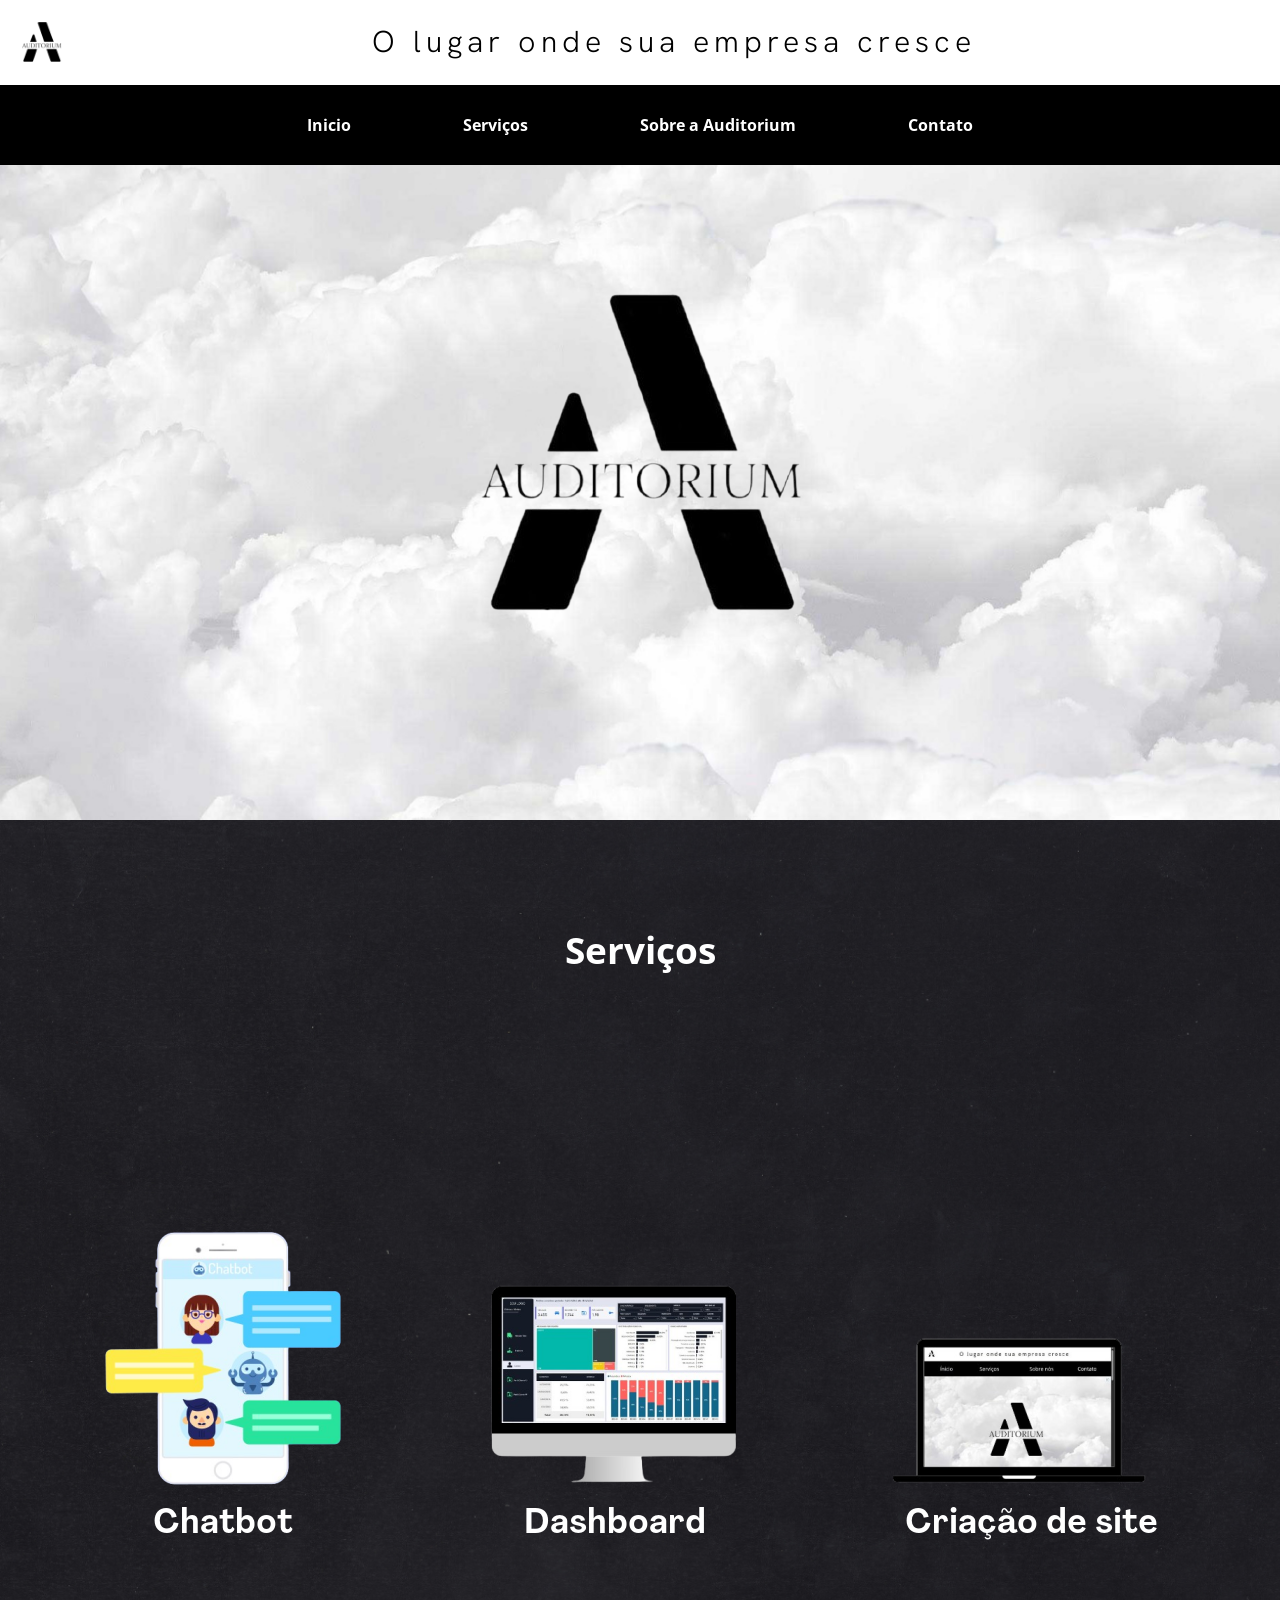
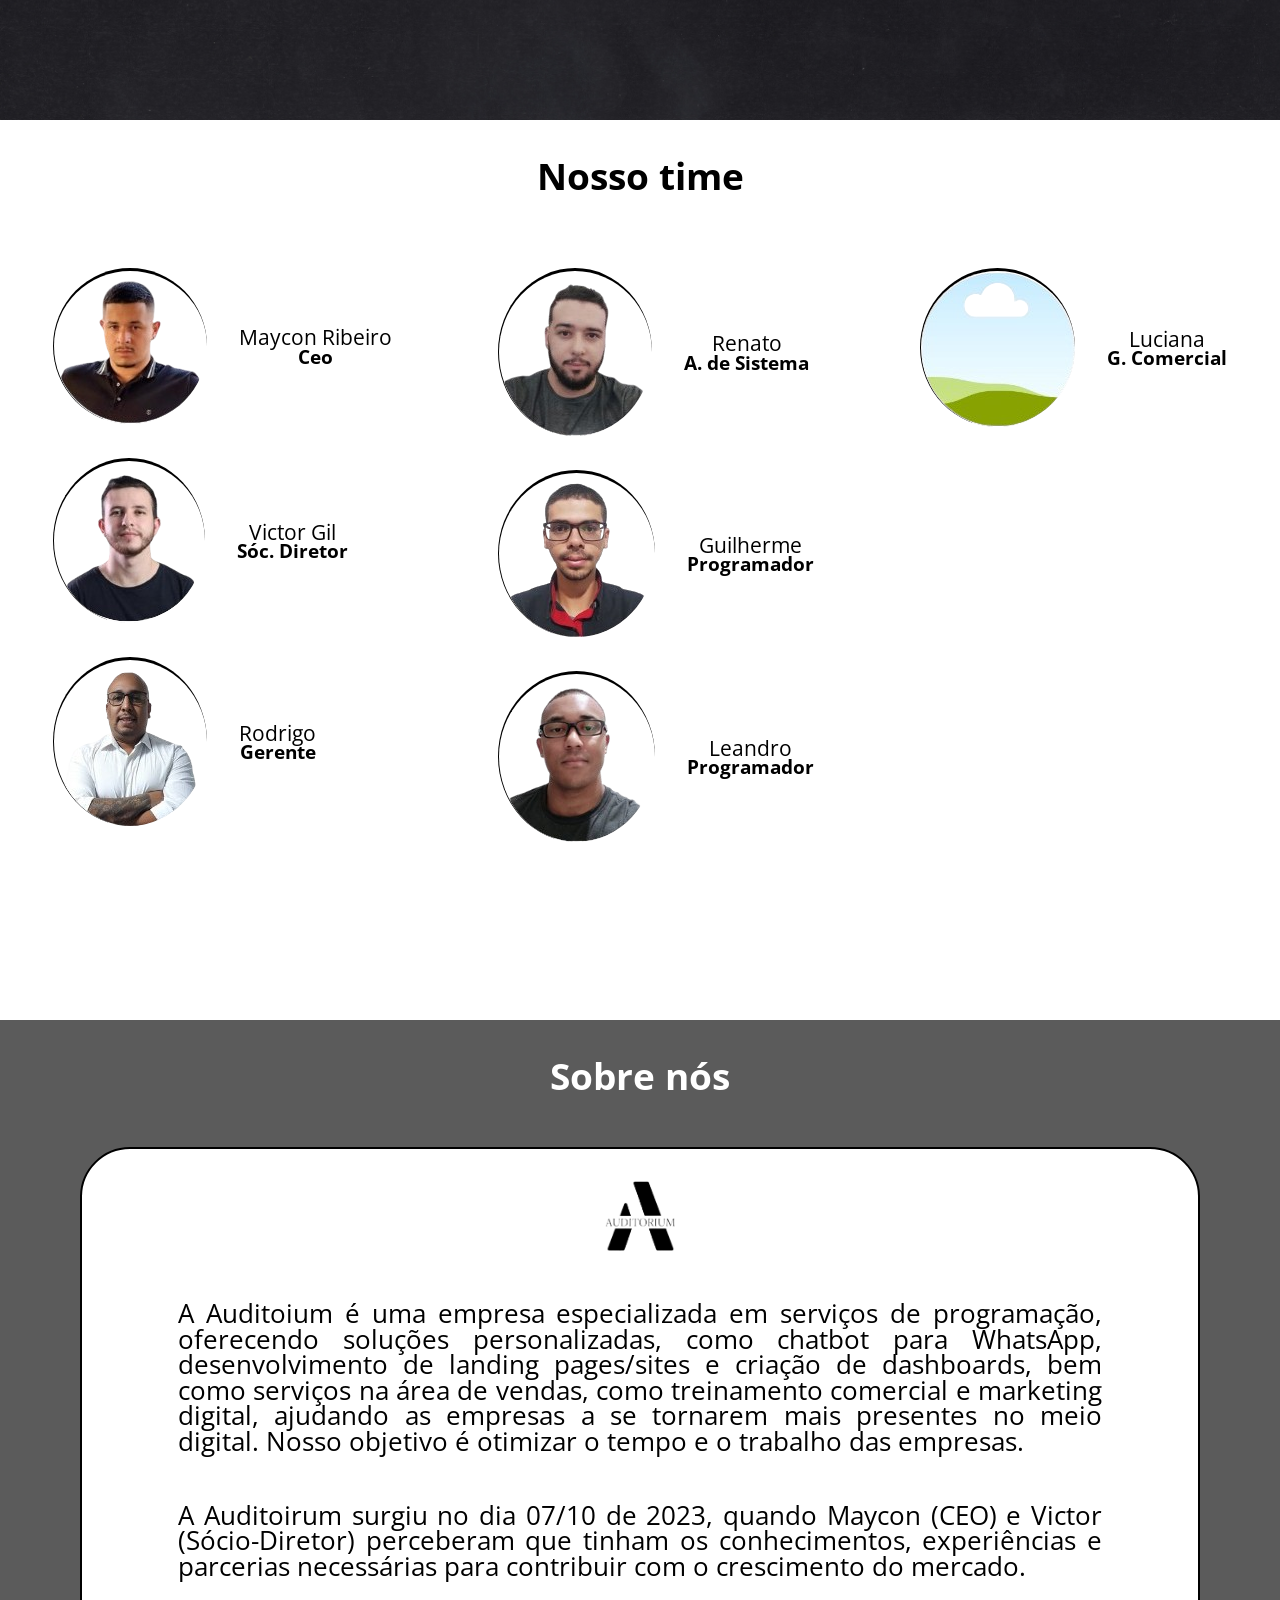
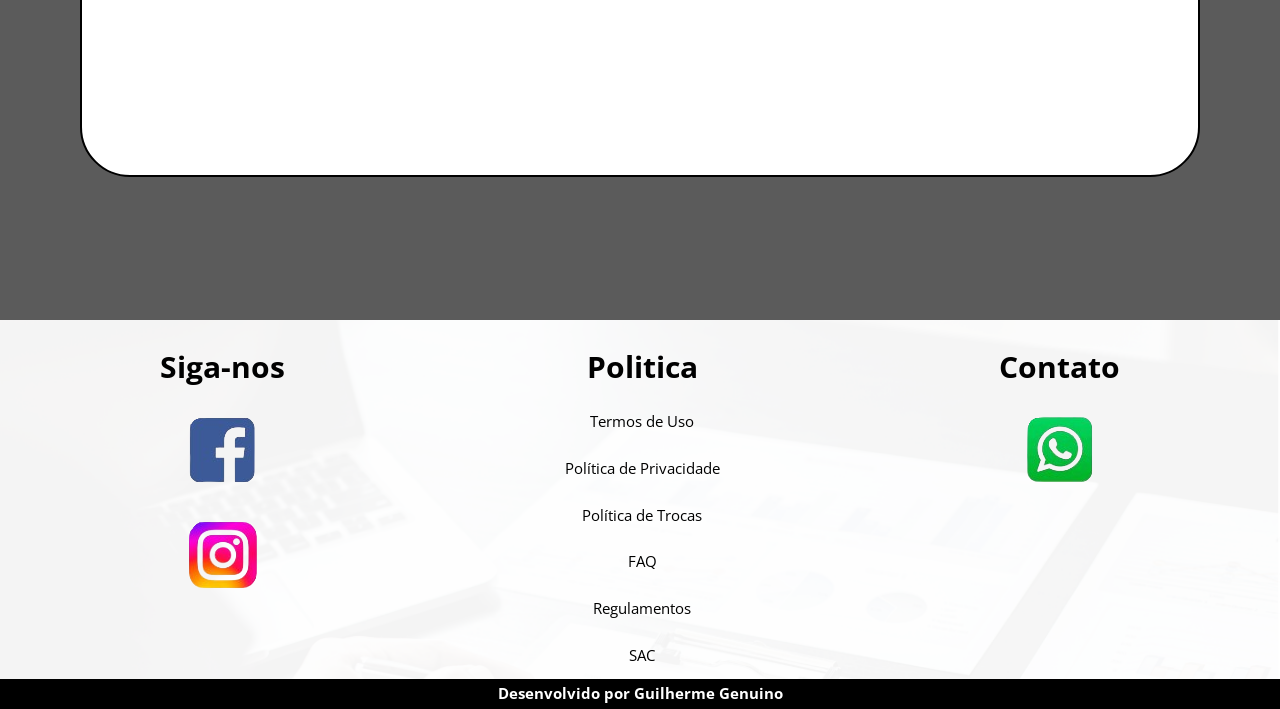
<file: index.html>
<!DOCTYPE html>
<html lang="pt-br">

<head>
    <meta charset="UTF-8">
    <meta name="viewport" content="width=device-width, initial-scale=1.0">
    <title>Auditorium</title>
    <link rel="preconnect" href="https://fonts.googleapis.com">
    <link rel="preconnect" href="https://fonts.gstatic.com" crossorigin>
    <link
        href="https://fonts.googleapis.com/css2?family=Hanken+Grotesk:ital,wght@0,100..900;1,100..900&family=Open+Sans:ital,wght@0,300..800;1,300..800&display=swap"
        rel="stylesheet">
    <link rel="icon" href="img/Logo PNG.png">
    <link rel="stylesheet" href="./introduction.css">
    <link rel="stylesheet" href="./cabecalho.css">
    <link rel="stylesheet" href="./sessao-logo.css">
    <link rel="stylesheet" href="./servicos.css">
    <link rel="stylesheet" href="./equipe.css">
    <link rel="stylesheet" href="./sobre_nos.css">
    <link rel="stylesheet" href="./footer.css">
    <link rel="stylesheet" href="./reset.css">
</head>

<body>
    <section class="introduction" id="introduction">
        <img src="img/Logo.png" alt="Logo-Auditorium" class="Logo-introduction">
        <div class="titulo-introduction__div">
            <h1 class="titulo-introduction">O lugar onde sua empresa cresce</h1>
        </div>
    </section>
    <header class="cabecalho" id="cabecalho">
        <nav class="cabecalho__menu">
            <a class="cabecalho__menu__link" href="#introduction">Inicio</a>
            <a class="cabecalho__menu__link" href="#servicos">Serviços</a>
            <a class="cabecalho__menu__link" href="#sobre_nos">Sobre a Auditorium</a>
            <a class="cabecalho__menu__link" href="#footer">Contato</a>
        </nav>
    </header>
    <section class="sessao-logo" id="abertura">
        <img src="img/Logo PNG.png" alt="Logo Auditorium abertura" class="logo-abertura">
    </section>
    <section class="servicos" id="servicos">
        <h2 class="titulo-servicos">Serviços</h2>
        <div class="servicos-opcoes">
            <div class="servicos-opcoes__chatbot ajust-items">
                <picture>
                    <source srcset="img/servicos/servicos-520px/Icone-chatbot.png" media="(max-width: 520px)">
                    <img src="img/servicos/Icone-chatbot.png" alt="icone chatbot">
                </picture>
                <h3 class="nome-items-servicos">Chatbot</h3>
            </div>
            <div class="servicos-opcoes__dashboard ajust-items">
                <picture>
                    <source srcset="img/servicos/servicos-520px/icone-dashboard.png" media="(max-width: 520px)">
                    <img src="img/servicos/icone-dashboard.png" alt="icone dashboard" class="icone-dashboard">
                </picture>
                <h3 class="nome-items-servicos">Dashboard</h3>
            </div>
            <div class="servicos-opcoes__site ajust-items">
                <picture>
                    <source srcset="img/servicos/servicos-520px/icone-site.png" media="(max-width: 520px)">
                    <img src="img/servicos/icone-site.png" alt="icone site" class="icone-site">
                </picture>
                <h3 class="nome-items-servicos">Criação de site</h3>
            </div>
        </div>
    </section>
    <section class="equipe" id="equipe">
        <h2 class="titulo-equipe">Nosso time</h2>
        <div class="box-equipe">
            <div class="box-membros_categoria">
                <div class="box-membros_equipe">
                    <picture>
                        <source srcset="img/Equipe/equipe-520px/MayconRibeiro.png" media="(max-width: 520px)">
                        <img src="img/Equipe/Maycon Ribeiro.png" alt="membro de equipe Maycon Ribeiro"
                            class="imagem-membro">
                    </picture>
                    <div class="box_textos-apresentacao_membros">
                        <h4 class="nome_membros">Maycon Ribeiro</h4>
                        <p class="funcao_membros">Ceo</p>
                    </div>
                </div>
                <div class="box-membros_equipe">
                    <picture>
                        <source srcset="img/Equipe/equipe-520px/Victor.png" media="(max-width: 520px)">
                        <img src="img/Equipe/Victor.png" alt="membro de equipe Victor" class="imagem-membro">
                    </picture>
                    <div class="box_textos-apresentacao_membros">
                        <h4 class="nome_membros">Victor Gil</h4>
                        <p class="funcao_membros">Sóc. Diretor</p>
                    </div>
                </div>
                <div class="box-membros_equipe">
                    <picture>
                        <source srcset="img/Equipe/equipe-520px/Rodrigo.png" media="(max-width: 520px)">
                        <img src="img/Equipe/Rodrigo.png" alt="membro de equipe Rodrigo" class="imagem-membro">
                    </picture>
                    <div class="box_textos-apresentacao_membros">
                        <h4 class="nome_membros">Rodrigo</h4>
                        <p class="funcao_membros">Gerente</p>
                    </div>
                </div>
            </div>
            <div class="box-membros_categoria">
                <div class="box-membros_equipe">
                    <picture>
                        <source srcset="img/Equipe/equipe-520px/Renato.png" media="(max-width: 520px)">
                        <img src="img/Equipe/Renato.png" alt="membro de equipe Renato" class="imagem-membro">
                    </picture>
                    <div class="box_textos-apresentacao_membros">
                        <h4 class="nome_membros">Renato</h4>
                        <p class="funcao_membros">A. de Sistema</p>
                    </div>
                </div>
                <div class="box-membros_equipe">
                    <picture>
                        <source srcset="img/Equipe/equipe-520px/Guilherme.png" media="(max-width: 520px)">
                        <img src="img/Equipe/Guilherme.png" alt="membro de equipe Guilherme" class="imagem-membro">
                    </picture>
                    <div class="box_textos-apresentacao_membros">
                        <h4 class="nome_membros">Guilherme</h4>
                        <p class="funcao_membros">Programador</p>
                    </div>
                </div>
                <div class="box-membros_equipe">
                    <picture>
                        <source srcset="img/Equipe/equipe-520px/Leandro.png" media="(max-width: 520px)">
                        <img src="img/Equipe/Leandro.png" alt="membro de equipe Leandro" class="imagem-membro">
                    </picture>
                    <div class="box_textos-apresentacao_membros">
                        <h4 class="nome_membros">Leandro</h4>
                        <p class="funcao_membros">Programador</p>
                    </div>
                </div>
            </div>
            <div class="box-membros_categoria">
                <div class="box-membros_equipe">
                    <picture>
                        <source srcset="img/Equipe/equipe-520px/Luciana.png" media="(max-width: 520px)">
                        <img src="img/Equipe/Luciana.png" alt="membro de equipe Luciana" class="imagem-membro">
                    </picture>
                    <div class="box_textos-apresentacao_membros">
                        <h4 class="nome_membros">Luciana</h4>
                        <p class="funcao_membros">G. Comercial</p>
                    </div>
                </div>
            </div>
        </div>
    </section>

    <section class="sobre_nos" id="sobre_nos">
        <h2 class="titulo-sobre_nos">Sobre nós</h2>
        <div class="apresentacao">
            <img src="img/Logo PNG.png" alt="logo auditorium" class="logo-apresentacao">
            <div class="textos_da_apresentacao">
                <p class="texto_apresentacao">A Auditoium é uma empresa especializada em serviços de programação,
                    oferecendo soluções personalizadas, como chatbot para WhatsApp, desenvolvimento de landing
                    pages/sites e criação de dashboards, bem como serviços na área de vendas, como treinamento comercial
                    e marketing digital, ajudando as empresas a se tornarem mais presentes no meio digital. Nosso
                    objetivo é otimizar o tempo e o trabalho das empresas.</p><br><br><br>
                <p class="texto_apresentacao">A Auditoirum surgiu no dia 07/10 de 2023, quando Maycon (CEO) e Victor
                    (Sócio-Diretor) perceberam que tinham os conhecimentos, experiências e parcerias necessárias para
                    contribuir com o crescimento do mercado.</p>
            </div>
        </div>
    </section>
    <section class="footer" id="footer">
        <div class="footer-siga_nos">
            <h3 class="footer-titulos">Siga-nos</h3>
            <a href="#">
                <picture>
                    <source srcset="img/footer/icone-520px/icone-facebook.png" media="(max-width: 520px)">
                    <img src="img/footer/icone-facebook.png" alt="Siga nos no facebook">
                </picture>
            </a>
            <a href="https://www.instagram.com/auditoriumcorp/">
                <picture>
                    <source srcset="img/footer/icone-520px/icone-instagram.png" media="(max-width: 520px)">
                    <img src="img/footer/icone-instagram.png" alt="Siga nos no Instagram">
                </picture>
            </a>
        </div>
        <div class="footer-politica">
            <h3 class="footer-titulos">Politica</h3>
            <a href="#" class="footer-opcoes">Termos de Uso</a>
            <a href="#" class="footer-opcoes">Política de Privacidade</a>
            <a href="#" class="footer-opcoes">Política de Trocas</a>
            <a href="#" class="footer-opcoes">FAQ</a>
            <a href="#" class="footer-opcoes">Regulamentos</a>
            <a href="#" class="footer-opcoes">SAC</a>
        </div>
        <div class="footer-contato">
            <h3 class="footer-titulos">Contato</h3>
            <a href="#">
                <picture>
                    <source srcset="img/footer/icone-520px/icone-whatsapp.png" media="(max-width: 520px)">
                    <img src="img/footer/icone-whatsapp.png">
                </picture>
            </a>
        </div>
    </section>
    <section class="Desenvolvido">
        <h3 class="texto-desenvolvido">Desenvolvido por Guilherme Genuino</h3>
    </section>
    <script src="js.js"></script>
</body>
<script>
    // Função para rolar suavemente até a seção alvo
    function scrollToSection(targetId) {
        const targetSection = document.querySelector(targetId);
        if (targetSection) {
            window.scrollTo({
                top: targetSection.offsetTop,
                behavior: 'smooth'
            });
        }
    }

    // Adiciona um evento de clique a todos os links de navegação
    document.querySelectorAll('nav a').forEach(link => {
        link.addEventListener('click', function (event) {
            event.preventDefault(); // Evita o comportamento padrão do link
            const targetId = this.getAttribute('href'); // Obtém o ID da seção alvo
            scrollToSection(targetId); // Rola até a seção alvo
        });
    });
</script>

</html>
</file>
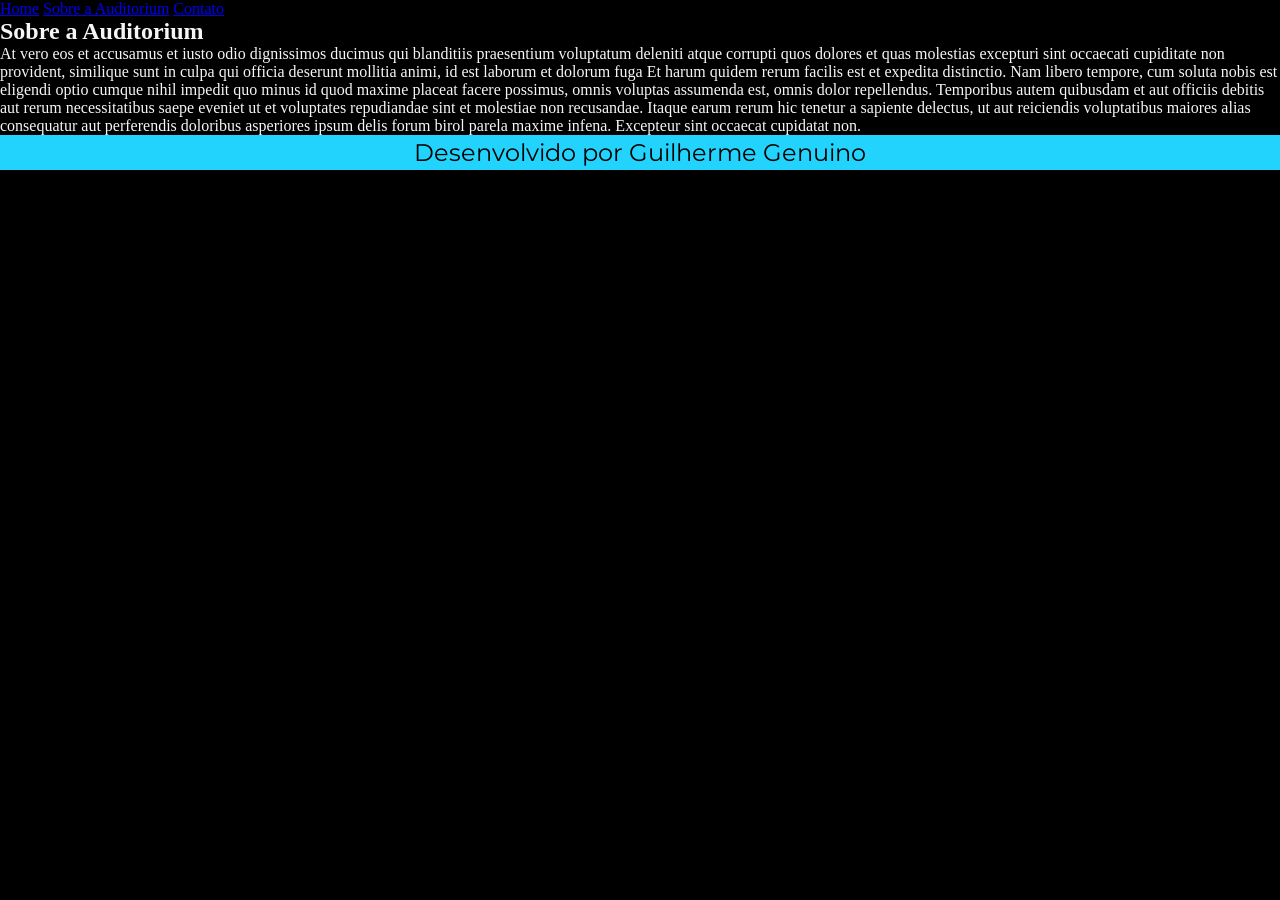
<file: about.html>
<!DOCTYPE html>
<html lang="pt-br">
<head>
    <meta charset="UTF-8">
    <meta name="viewport" content="width=device-width, initial-scale=1.0">
    <title>Sobre a Auditorium</title>
    <link rel="stylesheet" href="./style/style.css">
</head>
<body>
    <header class="cabecalho">
        <nav class="cabecalho__menu">
            <a class="cabecalho__menu__link" href="index.html">Home</a>
            <a class="cabecalho__menu__link" href="about.html">Sobre a Auditorium</a>
            <a class="cabecalho__menu__link" href="curriculum.html">Contato</a>
        </nav>
    </header>
   <main class="apresentacao">
        <section class="apresentacao__conteudo">
            <h1 class="apresentacao__conteudo__titulo">
                Sobre a Auditorium
            </h1>
            <p1 class="apresentacao__conteudo__texto">At vero eos et accusamus et iusto odio dignissimos ducimus qui blanditiis praesentium voluptatum deleniti atque corrupti quos dolores et quas molestias excepturi sint occaecati cupiditate non provident, similique sunt in culpa qui officia deserunt mollitia animi, id est laborum et dolorum fuga</p1>
            <p1 class="apresentacao__conteudo__texto">Et harum quidem rerum facilis est et expedita distinctio. Nam libero tempore, cum soluta nobis est eligendi optio cumque nihil impedit quo minus id quod maxime placeat facere possimus, omnis voluptas assumenda est, omnis dolor repellendus. Temporibus autem quibusdam et aut officiis debitis aut rerum necessitatibus saepe eveniet ut et voluptates repudiandae sint et molestiae non recusandae. Itaque earum rerum hic tenetur a sapiente delectus, ut aut reiciendis voluptatibus maiores alias consequatur aut perferendis doloribus asperiores ipsum delis forum birol parela maxime infena. Excepteur sint occaecat cupidatat non.</p1>
        </section>
        <!--<img class="imagemMinha" src="./assets/guilherme.jpg">-->
   </main>
   <footer class="rodape">
    <p>Desenvolvido por Guilherme Genuino</p>
</footer>
</body>
</html>
</file>
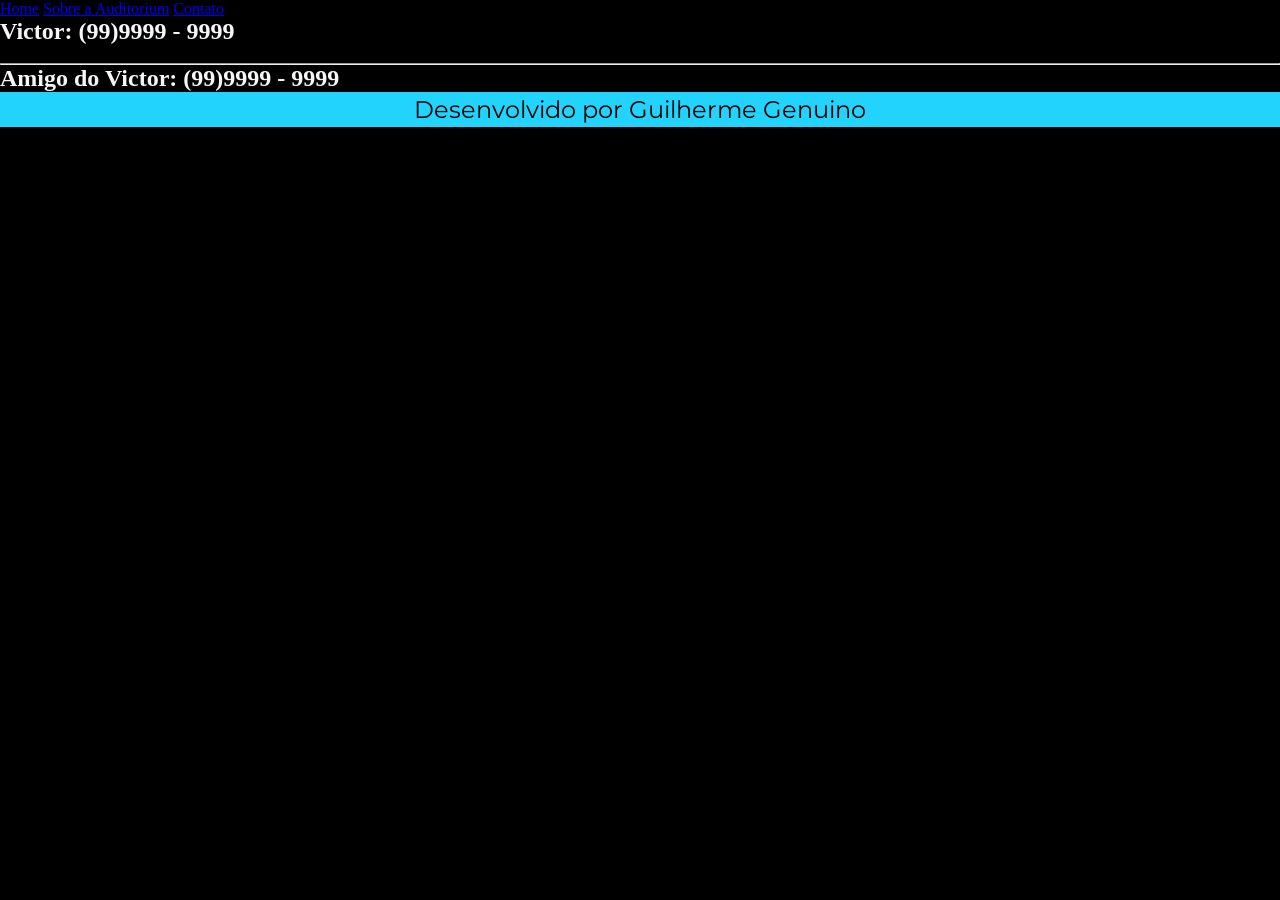
<file: curriculum.html>
<!DOCTYPE html>
<html lang="pt-br">
<head>
    <meta charset="UTF-8">
    <meta name="viewport" content="width=device-width, initial-scale=1.0">
    <title>Contato</title>
    <link rel="stylesheet" href="./style/style.css">
</head>
<body>
    <header class="cabecalho">
        <nav class="cabecalho__menu">
            <a class="cabecalho__menu__link" href="index.html">Home</a>
            <a class="cabecalho__menu__link" href="about.html">Sobre a Auditorium</a>
            <a class="cabecalho__menu__link" href="curriculum.html">Contato</a>
        </nav>
    </header>
   <main>
        <section class="cabecalho_curriculo">
            <div class="cabecalho_curriculo_nome">
                <h1 class="name">Victor: (99)9999 - 9999</h1>
                <br>
              <!-- <p1 class="contato">Contato: (18) 99671-6235</p1><br>
                <p1 class="contato">Email: guilhermegenuino@outlook.com</p1><br>
                <p1 class="contato">Presidente Prudente, SP</p1>
             </div>
                <img class="imagemGenuino" src="./assets/guilherme.jpg">-->
        </section>
        <hr class="linha"/>
        <section class="main_curriculum">
            <h1 class="name">Amigo do Victor: (99)9999 - 9999</h1>
        </section>
   </main>
   <footer class="rodape">
    <p>Desenvolvido por Guilherme Genuino</p>
</footer>
</body>
</html>
</file>
<file: introduction.css>
.introduction {
    padding: 0.5em;
    display: flex;
    align-items: center;
    position: static;
}

.Logo-introduction {
    height: 40px;
    width: 40px;
    margin: 0.9em;
}

.titulo-introduction {
    text-align: center;
    font-family: "Hanken Grotesk", sans-serif;
    font-size: 30.3px;
    font-weight: 300;
    letter-spacing: 5px;
}

.titulo-introduction__div {
    width: 100%;
}

@media screen and (max-width: 520px) {
    .titulo-introduction {
        font-family: "Hanken Grotesk", sans-serif;
        font-size: 20px;
        font-weight: 300;
        letter-spacing: 1px;
    }
    .Logo-introduction {
        height: 20px;
        width: 20px;
        margin: 0.4em;
    }
}
</file>
<file: cabecalho.css>
.cabecalho {
    background-color: black;
    padding: 2em 4em 2em 4em;
    font-family: "Open Sans", sans-serif;
    width: 100vw;
}

.cabecalho__menu {
    display: flex;
    color: white;
    gap: 7em;
    font-weight: 700;
    justify-content: center;
}

.cabecalho__menu__link:hover {
    color: #dbdadc;
}

@media screen and (max-width: 520px) {
    .cabecalho {
        padding: 0.5em 1em 0.5em 1em;
        font-size: 12px;
    }
    .cabecalho__menu {
        gap: 2em;
        font-weight: 400;
        align-items: center;
    }
}
</file>
<file: sessao-logo.css>
.sessao-logo {
    background-image: url('img/background-abertura.png');
    background-repeat: no-repeat;
    background-size: cover;
    display: flex;
    align-items: center;
    justify-content: center;
    height: calc(100vh - 164.8PX)
}

@media screen and (max-width: 520px) {
    .sessao-logo {
        height: calc(100vh - 72px)
    }
}
</file>
<file: servicos.css>
@font-face {
    font-family: Agrandir;
    src: url('./Agrandir-fonte/Agrandir-TextBold.otf') format('truetype');
}

.servicos {
    background-image: url('img/background-servicos.png');
    background-image: url('img/background-servicos-black.png');
    background-repeat: no-repeat;
    background-size: cover;
    height: 100vh;
    display: flex;
    flex-direction: column;
    justify-content: space-between;
}

.titulo-servicos {
    color: white;
    padding: 3em 0 2em 0;
    text-align: center;
    font-family: "Open Sans", sans-serif;
    font-weight: 700;
    font-size: 37px;
}

.servicos-opcoes {
    margin: 0em 2em 10em 2em;
    display: flex;
    justify-content: space-around;
}

.nome-items-servicos {
    font-family: Agrandir, sans-serif;
    font-size: 35.6px;
    color: white;
    text-align: center;
    margin: 0.5em;
}

.ajust-items {
    display: flex;
    justify-content: flex-end;
    flex-direction: column;
}


@media screen and (max-width: 520px) {
    .servicos-opcoes {
        height: 80vh;
        margin: 1em;
        justify-content: space-around;
        flex-direction: column;
    }

    .servico {
        height: auto;
    }

    .titulo-servicos {
        color: white;
        padding: 1em 0 1em 0;
        text-align: center;
        font-family: "Open Sans", sans-serif;
        font-weight: 700;
        font-size: 30px;
    }

    .ajust-items {
        align-items: center;
    }
    .nome-items-servicos {
        font-size: 25px;
    }
}
</file>
<file: equipe.css>
.equipe {
    font-family: "Open Sans", sans-serif;
    padding-bottom: 5em;
    height: 100vh;
}

.titulo-equipe {
    color: black;
    padding: 1em 0 2em 0;
    text-align: center;
    font-weight: 700;
    font-size: 37px;
}

.box-equipe {
    display: flex;
    justify-content: space-around;
}

.box-membros_equipe {
    display: flex;
    align-items: center;
    gap: 2em;
    text-align: center;
}

.nome_membros {
    font-size: 20.8px;
}

.funcao_membros {
    font-size: 19.1px;
    font-weight: bold;
    text-align: center;
}

.imagem-membro {
    border-radius: 100%;
    border-bottom: 0 solid white;
    border-right: 0 solid white;
    border-top: 0.2rem solid black;
    border-left: 0.1rem solid black;

}

.box-membros_categoria {
    display: flex;
    flex-direction: column;
    gap: 2em;
}

@media screen and (max-width: 520px) {
    .titulo-equipe {
        padding: 0.5em 0 1em 0;
        text-align: center;
        font-weight: 700;
        font-size: 30px;
    }

    .box-equipe {
        flex-direction: column;
        height: 80vh;
    }

    .box-membros_equipe {
        flex-direction: column;
    }

    .box-membros_categoria {
        display: flex;
        align-items: center;
        justify-content: space-around;
        flex-direction: row;
        gap: 2em;
    }

    .funcao_membros {
        font-size: 12px;
    }

    .nome_membros {
        font-size: 14px;
    }

}
</file>
<file: sobre_nos.css>
.sobre_nos {
    background-color: #5B5B5B;
    display: flex;
    flex-direction: column;
    align-items: center;
    text-align: center;
    font-family: "Open Sans", sans-serif;
    height: 100vh;
}

.titulo-sobre_nos {
    color: white;
    padding: 1em 0 1em 0;
    text-align: center;
    font-weight: 700;
    font-size: 37px;
}

.apresentacao {
    margin: 1em 5em 4em 5em;
    padding: 2em 2em 2em 2em;
    background-color: white;
    border: 2px solid black;
    border-radius: 50px;
    height: 70vh;
}

.logo-apresentacao {
    height: 70px;
    width: 70px;
}

.texto_apresentacao {
    font-weight: 400;
    font-size: 25.6px;
    text-align: justify;
}

.textos_da_apresentacao {
margin: 3em 4em 5em 4em;
}

@media screen and (max-width: 520px) {

    .titulo-sobre_nos {
        padding: 2em 0 0.5em 0;
        font-size: 30px;
    }
    .apresentacao {
        display: flex;
        flex-direction: column;
        align-items: center;
        margin: 0.5em;
        padding: 1em;
        gap: 2em;
    }
    .texto_apresentacao {
        font-weight: 400;
        font-size: 16px;
        text-align: justify;
    }
    .textos_da_apresentacao {
        margin: auto;
        padding-bottom: 5em;
        }
}
</file>
<file: footer.css>
.footer {
    display: flex;
    font-family: "Open Sans", sans-serif;
    padding: 2em 10em 1em 10em;
    justify-content: space-between;
    background-image: url('img/background-servicos.png');
    background-repeat: no-repeat;
    background-size: cover;
}

.footer-siga_nos, .footer-politica,  .footer-contato {
    gap: 2em;
    display: flex;
    flex-direction: column;
    text-align: center;
    align-items: center;
}

.footer-titulos {
    font-size: 30px;
    font-weight: 700;
}

.footer-opcoes {
    font-size: 14.8px;
}
.footer-opcoes:hover {
    color: #777777;
}

.Desenvolvido {
    color: white;
    background-color: black;
    text-align: center;
    font-family: "Open Sans", sans-serif;
    font-size: 15px;
    font-weight: 700;
    padding: 0.5em;
}

@media screen and (max-width: 520px) {
    .footer-titulos {
        font-size: 20px;
        font-weight: 700;
    }

    .footer-opcoes {
        font-size: 12px;
    }

    .footer {
        padding: 1em 1em 1em 1em;
    }

    .footer-siga_nos, .footer-politica,  .footer-contato {
        gap: 1em;
    }
    .Desenvolvido {
        color: white;
        background-color: #777777;
        font-size: 10px;
        font-weight: 400;
        padding: 0.3em;
    }
}
</file>
<file: style/style.css>
@import url('https://fonts.googleapis.com/css2?family=Krona+One&family=Montserrat:wght@400;600&display=swap');
* {
    margin: 0;
    padding: 0;
}

:root {
    --cor-primaria: #000000;
    --cor-secundaria: #f6f6f6;
    --cor-terciaria: #22d4fd;
    --cor-hover: #272727;
    --fonte-primaria: 'Krona One', sans-seri;
    --fonte-secundaria:  'Montserrat', sans-serif;
}

body {
    box-sizing: border-box;
    background-color: var(--cor-primaria);
    color: var(--cor-secundaria);
}




.rodape {
    padding: .2rem;
    color: var(--cor-primaria);
    background-color: var(--cor-terciaria);
    text-align: center;
    font-family: var(--fonte-secundaria);
    font-size: 1.5rem;
    font-weight: 400;
}

/*@media (max-width: 1200px) {
    .cabecalho {
        padding: 6%;
    }

    .cabecalho__menu {
        justify-content: center;
    }

    .apresentacao {
        flex-direction: column-reverse;
    }
    .apresentacao__conteudo {
        width: auto;
    }

    .imagemMinha {
        width: auto;
    }

}
</file>
